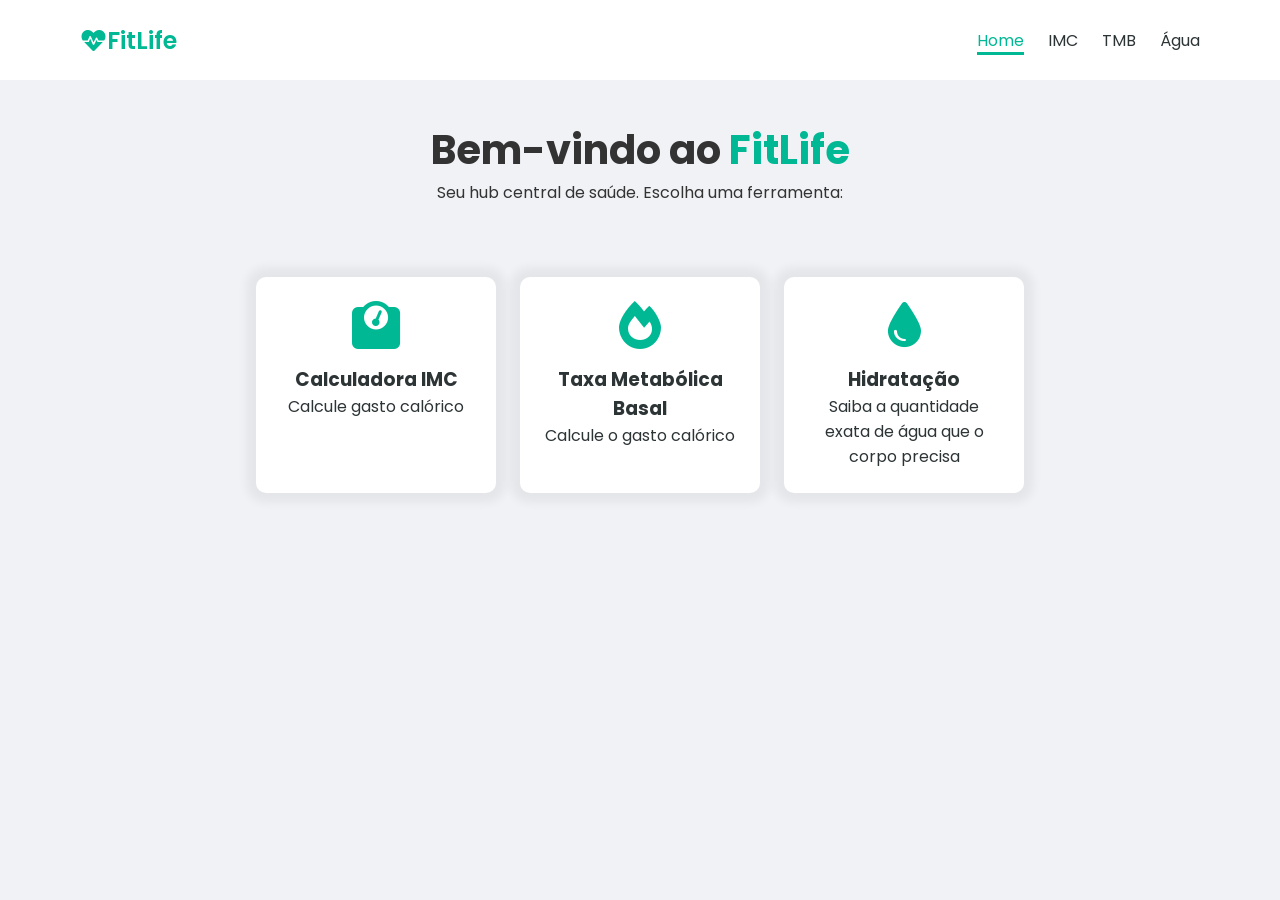
<file: index.html>
<!doctype html>
<html lang="pt-BR">
  <h>
    <meta charset="UTF-8" />
    <meta name="viewport" content="width=device-width, initial-scale=1.0" />
    <link rel="preconnect" href="https://fonts.googleapis.com" />
    <link rel="preconnect" href="https://fonts.gstatic.com" crossorigin />
    <link
      href="https://fonts.googleapis.com/css2?family=Poppins:ital,wght@0,100;0,200;0,300;0,400;0,500;0,600;0,700;0,800;0,900;1,100;1,200;1,300;1,400;1,500;1,600;1,700;1,800;1,900&display=swap"
      rel="stylesheet"
    />
    <link rel="stylesheet" href="./css/styles.css">
    <link rel="stylesheet" href="https://cdnjs.cloudflare.com/ajax/libs/font-awesome/6.0.0/css/all.min.css"/>
    <title>Fitlife</title>
</head>

  <body>
    <nav>
      <a href=".\index.html" id="logo">
      <i class="fas fa-heartbeat"></i>FitLife
    </a>

      <ul class="nav-links">
        <li><a class="nav-link active" href="./index.html">Home</a></li>
        <li><a class="nav-link" href="./pages/imc.html">IMC</a></li>
        <li><a class="nav-link" href="./pages/tmb.html">TMB</a></li>
        <li><a class="nav-link" href="./pages/water.html">Água</a></li>
      </ul>
    </nav>
    <header class="header-container">
      <h1>Bem-vindo ao <span>FitLife</span></h1>
      <p>Seu hub central de saúde. Escolha uma ferramenta:</p>
    </header>
    <main>
      <section class="cards-section">
        <a href="./pages/imc.html" class="card">
          <i class="fas fa-weight"></i>
          <h3>Calculadora IMC</h3>
          <p>Calcule gasto calórico</p>
        </a>

        <a href="./pages/tmb.html" class="card">
          <i class="fas fa-fire"></i>
          <h3>Taxa Metabólica Basal</h3>
          <p>Calcule o gasto calórico</p>
        </a>

        <a href="./pages/water.html" class="card">
          <i class="fas fa-tint"></i>
          <h3>Hidratação</h3>
          <p>Saiba a quantidade exata de água que o corpo precisa</p>
        </a>
      </section>
    </main>
  </body>
</html>
</file>
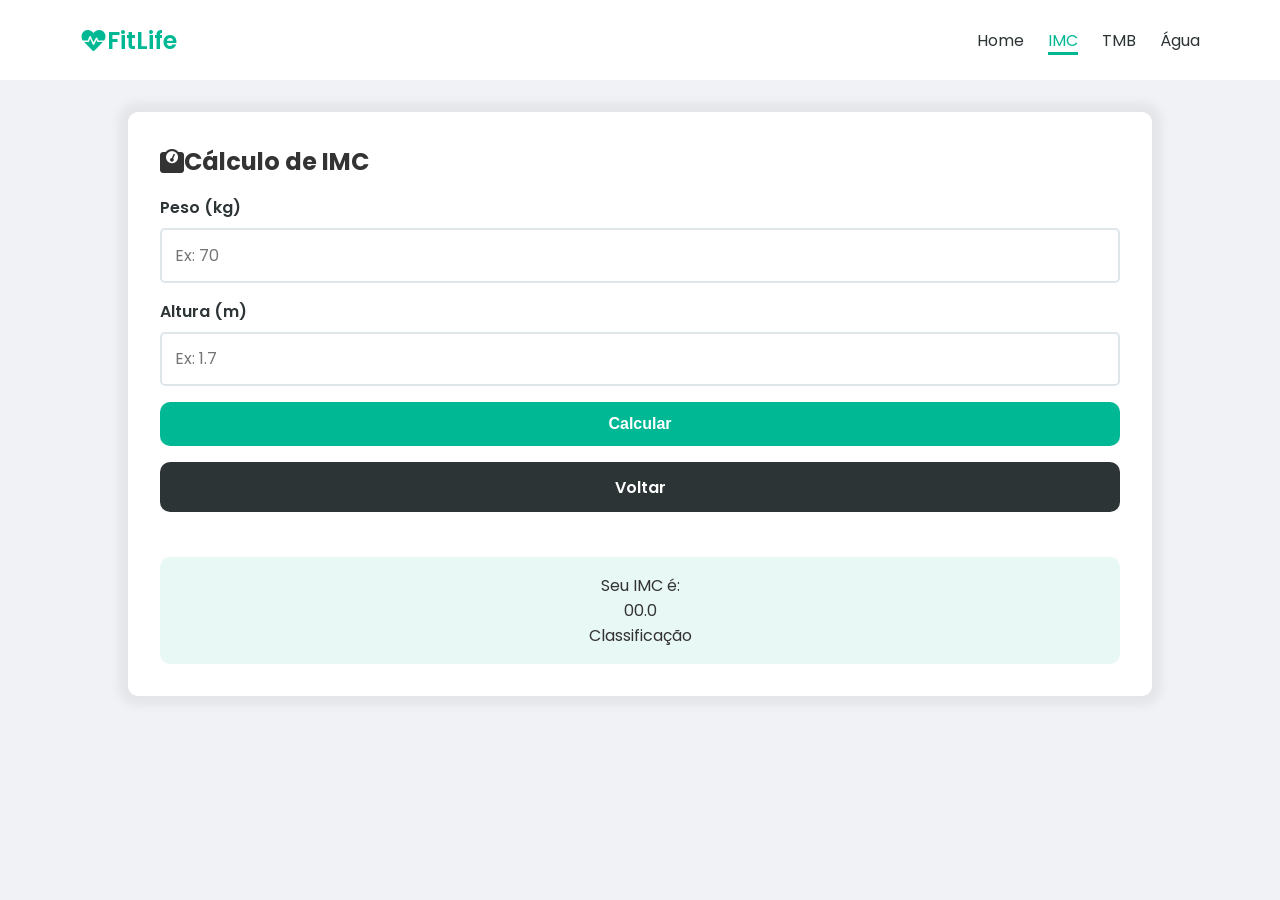
<file: pages/imc.html>
<!doctype html>
<html lang="pt-BR">
  <head>
    <meta charset="UTF-8" />
    <meta name="viewport" content="width=device-width, initial-scale=1.0" />
    <link rel="preconnect" href="https://fonts.googleapis.com" />
    <link rel="preconnect" href="https://fonts.gstatic.com" crossorigin />
    <link
      href="https://fonts.googleapis.com/css2?family=Poppins:ital,wght@0,100;0,200;0,300;0,400;0,500;0,600;0,700;0,800;0,900;1,100;1,200;1,300;1,400;1,500;1,600;1,700;1,800;1,900&display=swap"
      rel="stylesheet"
    />
    <link rel="stylesheet" href="../css/styles.css" />
    <link
      rel="stylesheet"
      href="https://cdnjs.cloudflare.com/ajax/libs/font-awesome/6.0.0/css/all.min.css"
    />
    <title>FitLife - Imc</title>
  </head>

  <body>
    <nav>
      <a href="..\index.html" id="logo">
        <i class="fas fa-heartbeat"></i>FitLife
      </a>

      <ul class="nav-links">
        <li><a href="../index.html" class="nav-link">Home</a></li>
        <li><a href="./imc.html" class="nav-link active">IMC</a></li>
        <li><a href="./tmb.html" class="nav-link">TMB</a></li>
        <li><a href="./water.html" class="nav-link">Água</a></li>
      </ul>
    </nav>

    <main>
      <section class="tool-container">
        <div class="tool-container-tittle">
          <h2><i class="fas fa-weight"></i>Cálculo de IMC</h2>
        </div>

        <form action="">
          <div class="form-group">
            <label for="weight">Peso (kg)</label>
            <input type="number" placeholder="Ex: 70" id="weight" />
          </div>

          <div class="form-group">
            <label for="height">Altura (m)</label>
            <input type="number" placeholder="Ex: 1.7" id="height" />
          </div>

          <button class="action-btn" type="submit" onclick="calcularIMC(event)">Calcular</button>
          <a class="action-btn btn-back" href="../index.html">Voltar</a>
        </form>

        <div id="result-box" class="result-box">
          <p>Seu IMC é:</p>
          <p id="result">00.0</p>
          <p>Classificação</p>
        </div>

      </section>
    </main>

    <script src="../js/imc.js"></script>

  </body>
</html>

<!-- 
            <form action="">

                <label for="user-input">Digite seu nome</label>
                <input type="text" placeholder="coloque seu nome" id="user-input">

                <label for="course-input">Escolha seu curso:</label>
                <select name="course-input" id="course-input">

                    <option value=""></option>
                    <option value="ads">Analise e desenvolvimento de sistemas</option>
                    <option value="es">Engenharia de Software</option>
                    <option value="adm">Administracao</option>
                    <option value="ci">Ciencia da computacao</option>

                </select>

                <button type="submit">Enviar</button>
            </form> -->
</file>
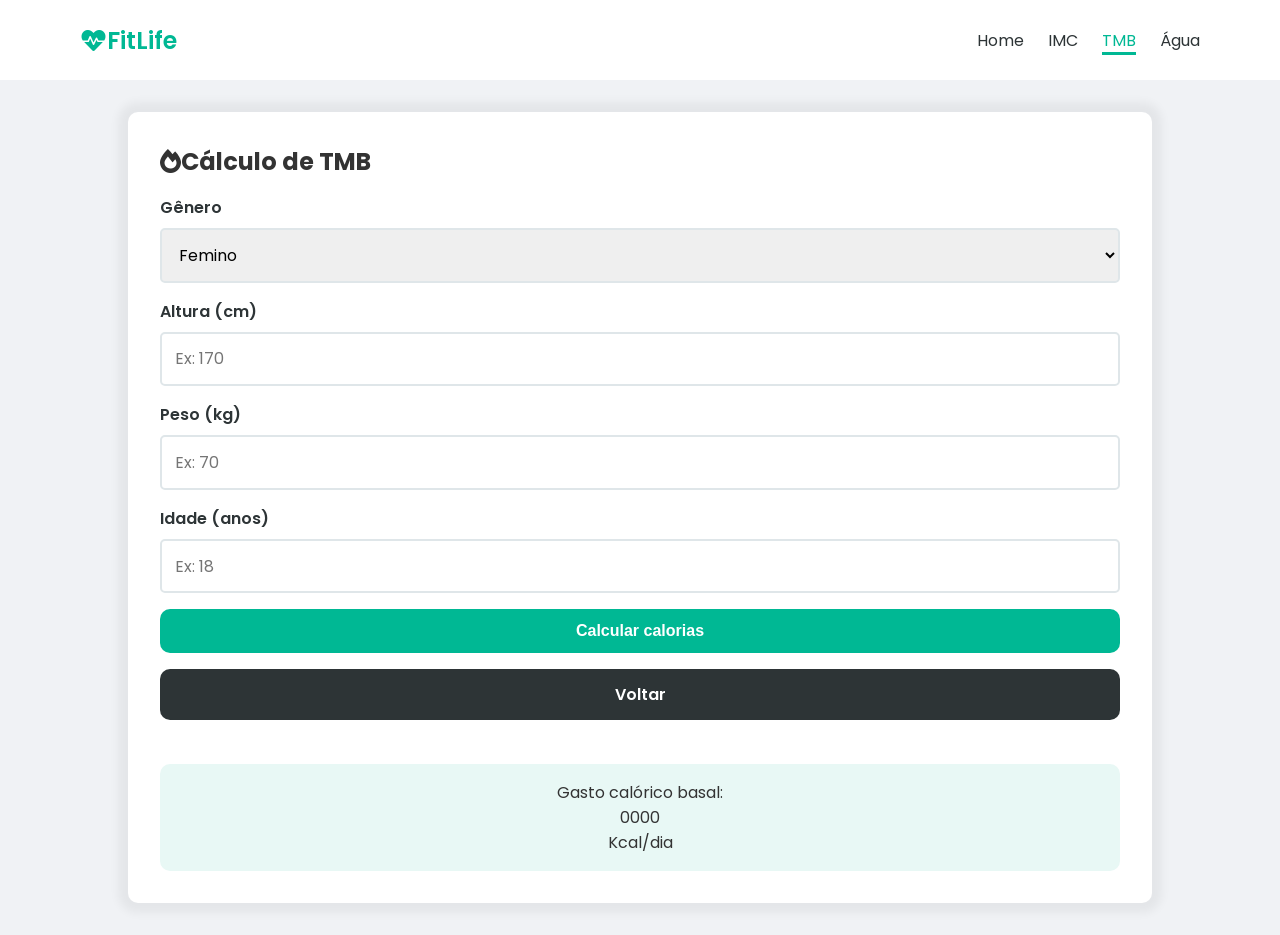
<file: pages/tmb.html>
<!doctype html>
<html lang="pt-BR">
  <head>
    <meta charset="UTF-8" />
    <meta name="viewport" content="width=device-width, initial-scale=1.0" />
    <link rel="preconnect" href="https://fonts.googleapis.com" />
    <link rel="preconnect" href="https://fonts.gstatic.com" crossorigin />
    <link
      href="https://fonts.googleapis.com/css2?family=Poppins:ital,wght@0,100;0,200;0,300;0,400;0,500;0,600;0,700;0,800;0,900;1,100;1,200;1,300;1,400;1,500;1,600;1,700;1,800;1,900&display=swap"
      rel="stylesheet"
    />
    <link rel="stylesheet" href="../css/styles.css" />
    <link
      rel="stylesheet"
      href="https://cdnjs.cloudflare.com/ajax/libs/font-awesome/6.0.0/css/all.min.css"
    />
    <title>FitLife - TMB</title>
  </head>

  <body>
    <nav>
      <a href="..\index.html" id="logo">
        <i class="fas fa-heartbeat"></i>FitLife
      </a>

      <ul class="nav-links">
        <li><a href="../index.html" class="nav-link">Home</a></li>
        <li><a href="./imc.html" class="nav-link">IMC</a></li>
        <li><a href="./tmb.html" class="nav-link active">TMB</a></li>
        <li><a href="./water.html" class="nav-link">Água</a></li>
      </ul>
    </nav>

    <main>
      <section class="tool-container">
        <div class="tool-container-tittle">
          <h2><i class="fas fa-fire"></i>Cálculo de TMB</h2>
        </div>

        <form action="">
          <div class="form-group">
            <label for="gender">Gênero</label>
            <select name="gender" id="gender">
              <option value="female">Femino</option>
              <option value="male">Masculino</option>
            </select>
          </div>

          <div class="form-group">
            <label for="height">Altura (cm)</label>
            <input type="number" id="height" placeholder="Ex: 170" />
          </div>

          <div class="form-group">
            <label for="weight">Peso (kg)</label>
            <input type="number" id="weight" placeholder="Ex: 70" />
          </div>

          <div class="form-group">
            <label for="age">Idade (anos)</label>
            <input type="number" id="age" placeholder="Ex: 18" />
          </div>

          <button class="action-btn">Calcular calorias</button>
          <a class="action-btn btn-back" href="../index.html">Voltar</a>
        </form>

        <div class="result-box">
          <p>Gasto calórico basal:</p>
          <p>0000</p>
          <p>Kcal/dia</p>
        </div>
      </section>
    </main>

  </body>
</html>
</file>
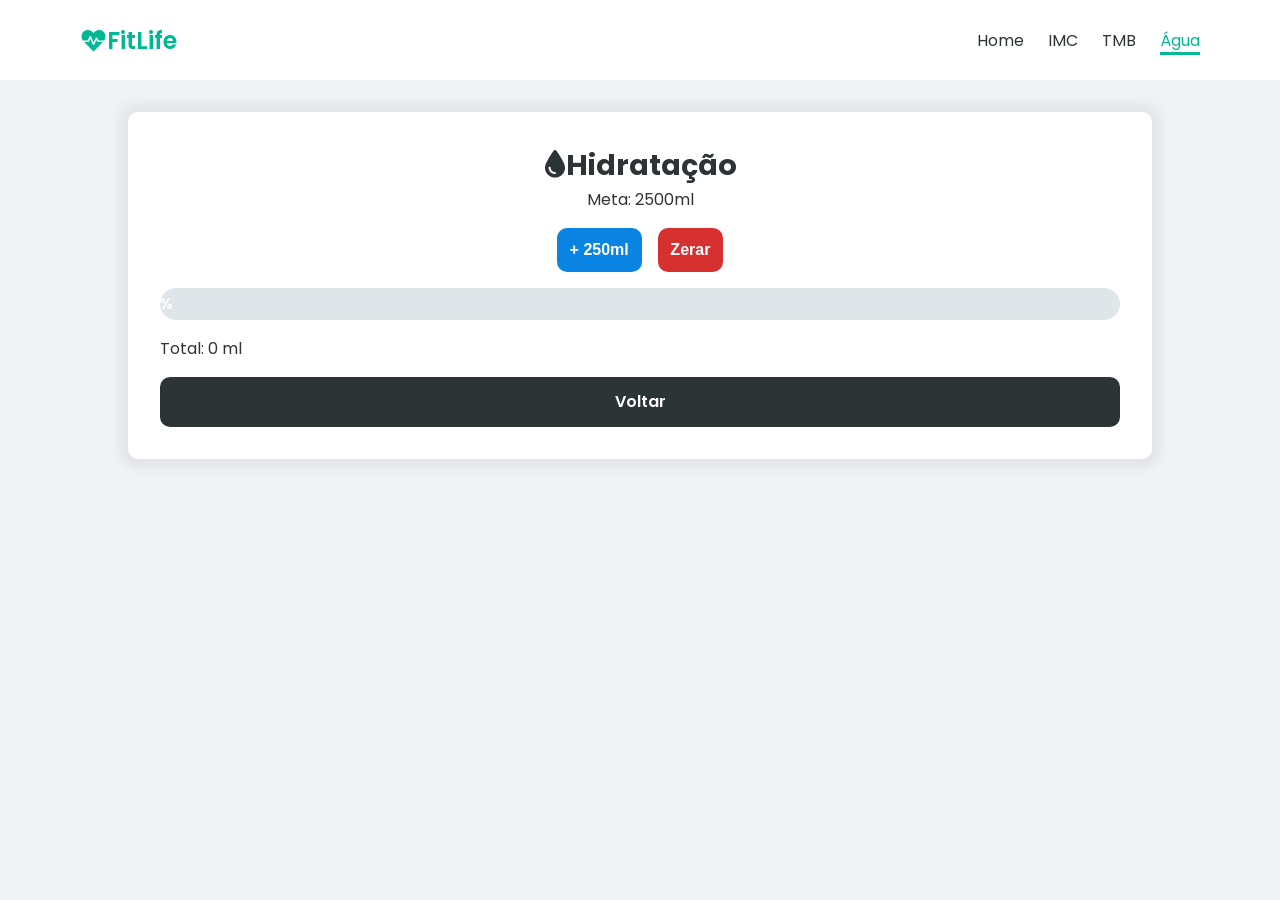
<file: pages/water.html>
<!doctype html>
<html lang="pt-BR">
  <head>
    <meta charset="UTF-8" />
    <meta name="viewport" content="width=device-width, initial-scale=1.0" />
    <link rel="preconnect" href="https://fonts.googleapis.com" />
    <link rel="preconnect" href="https://fonts.gstatic.com" crossorigin />
    <link
      href="https://fonts.googleapis.com/css2?family=Poppins:ital,wght@0,100;0,200;0,300;0,400;0,500;0,600;0,700;0,800;0,900;1,100;1,200;1,300;1,400;1,500;1,600;1,700;1,800;1,900&display=swap"
      rel="stylesheet"
    />
    <link rel="stylesheet" href="../css/styles.css" />

    <link rel="stylesheet" href="../css/water.css">
    <link
      rel="stylesheet"
      href="https://cdnjs.cloudflare.com/ajax/libs/font-awesome/6.0.0/css/all.min.css"
    />
    <title>FitLife - Água</title>
  </head>

  <body>
    <nav>
      <a href="..\index.html" id="logo">
        <i class="fas fa-heartbeat"></i>FitLife
      </a>

      <ul class="nav-links">
        <li><a href="../index.html" class="nav-link">Home</a></li>
        <li><a href="./imc.html" class="nav-link">IMC</a></li>
        <li><a href="./tmb.html" class="nav-link">TMB</a></li>
        <li><a href="./water.html" class="nav-link active">Água</a></li>
      </ul>
    </nav>

    <main>
      <section class="tool-container">

        <div class="tool-container-title">
          <h2><i class="fas fa-tint"></i>Hidratação</h2>
          <p>Meta: 2500ml</p>
        </div>

        <div class="water-controls">
          <button class="action-btn btn-water-add">+ 250ml</button>
          <button class="action-btn btn-water-reset">Zerar</button>
        </div>

        <div class="progress-container">
          <div id="water-bar" class="progress-bar">0%</div>
        </div>

        <p>Total: 0 ml</p>

        <a class="action-btn btn-back" href="../index.html">Voltar</a>
      </section>
    </main>

  </body>
</html>
</file>
<file: css/styles.css>
* {
    margin: 0;
    padding: 0;
    box-sizing: border-box;
}

:root {
    --primary-color: #00b894;
    --primary-dark: #019477;
    --secondary-color: #2d3436;
    --background-color: #f0f2f5;
    --card-color: #ffffff;
    --text-color: #333333;
    --muted-color: #636e72;
    --danger-color: #d63031;
    --water-color: #0984e3;
    --border-color: #dfe6e9;
}

body {
    background-color: var(--background-color);
    font-family: Poppins;
    color: #333;
}

nav {
    display: flex;
    /*deixar itens um ao lado do outro*/
    justify-content: space-between;
    /* tag a tendo espaçamento da tag ul */
    align-items: center;
    /* centraliza itens da vertical */

    padding: 0 5rem;

    background-color: var(--card-color);
    height: 5rem;
}

#logo {
    font-size: 1.5rem;
    color: var(--primary-color);
    text-decoration: none;
    font-weight: 600;
}

.nav-links {
    display: flex;
    list-style: none;
    gap: 1.5rem;
}

.nav-link {
    text-decoration: none;
    color: var(--secondary-color);
    font-size: 1rem;

    transition: 0.2s;
}

.nav-link:hover {
    color: var(--primary-color)
}

.nav-link.active {
    border-bottom: 3px var(--primary-color) solid;
    color: var(--primary-color)
}

.header-container {
    text-align: center;

    padding: 2.5rem 0;
}

.header-container h1 {
    font-size: 2.5rem;
}

.header-container span {
    color: var(--primary-color);
}

main {
    width: 80vw;

    margin: 0 auto;

    padding: 2rem 0;

    display: flex;
    justify-content: center;
    align-items: center;
}

.cards-section {
    display: flex;
    justify-content: center;
    gap: 1.5rem;
    text-align: center;

    flex-wrap: wrap;
}

.card {
    background-color: var(--card-color);
    color: var(--secondary-color);
    padding: 1.5rem;
    border-radius: 10px;
    text-align: center;
    text-decoration: none;
    width: 15rem;

    transition: 0.4s;

    /* box-shadow: HORIZONTAL VERTICAL BLUR SPREAD COLOR; */
    box-shadow: 0 0 10px 10px rgba(0, 0, 0, 0.05);
}

.card:hover {
    border: 2px solid var(--primary-color);
    color: var(--primary-color);
}

.card i {
    font-size: 3rem;
    color: var(--primary-color);
    margin-bottom: 1rem;
}

.tool-container {
    display: flex;
    flex-direction: column;
    
    gap: 1rem;

    width: 100%;
    padding: 2rem;

    background-color: var(--card-color);
    border-radius: 10px;
    box-shadow: 0 0 10px 10px rgba(0, 0, 0, 0.05);
}

.tool-container-title {
    text-align: center;
}

.tool-container-title h2 {
    color: var(--secondary-color);
    font-size: 1.8rem;
}

.tool-container form {
    display: flex;
    flex-direction: column;
    gap: 1rem;
}

.form-group {
    display: flex;
    flex-direction: column;
    gap: 0.5rem;
}

.form-group label {
    font-weight: 600;
    color: var(--secondary-color);
}

.form-group input,
.form-group select {
    padding: 0.8rem;
    border: 2px solid var(--border-color);
    border-radius: 5px;
    font-size: 1rem;
    font-family: inherit;
}

.form-group input:focus {
    outline: none;
    border-color: var(--primary-color);
}

.action-btn {
    padding: 0.8rem;
    background-color: var(--primary-color);
    color: white;
    border: none;
    border-radius: 10px;
    font-size: 1rem;
    font-weight: 600;
    cursor: pointer;
    transform: 0.3s;
}

.action-btn:hover {
    background-color: var(--primary-dark);
}

.btn-back {
    background-color: var(--secondary-color);
    text-align: center;
    text-decoration: none;
}

.btn-back:hover {
    background-color: var(--text-color);
}

.result-box {
    margin-top: 1.8rem;
    padding: 1rem;
    background-color: #e8f8f5;
    border-radius: 10px;
    text-align: center;
}

@media (max-width: 490px) {
    nav {
        flex-direction: column;
    }
}
</file>
<file: css/water.css>
.water-controls {
    display: flex;
    justify-content: center;
    align-items: center;

    flex-wrap: wrap;
    gap: 1rem;
}

.water-button {
    background-color: var(--water-color);
}

.btn-water-add {
    background-color: var(--water-color);
}

.btn-water-add:hover {
    background-color: #076ebc;
}

.btn-water-reset {
    background-color: var(--danger-color);
}

.btn-water-reset:hover {
    background-color: #b71c1c;
}

.progress-container {
    width: 100%;
    height: 2rem;
    background-color: var(--border-color);
    border-radius: 32px;
}

.progress-bar {
    display: flex;
    justify-content: center;
    align-items: center;

    /*border-top-left-radius: 30px;
    border-bottom-left-radius: 30px;*/

    border-radius: 30px 0 30px;

    width: 0%;
    height: 100%;
    background-color: var(--water-color);
    color: var(--card-color);
    font-weight: 600;
}
</file>
